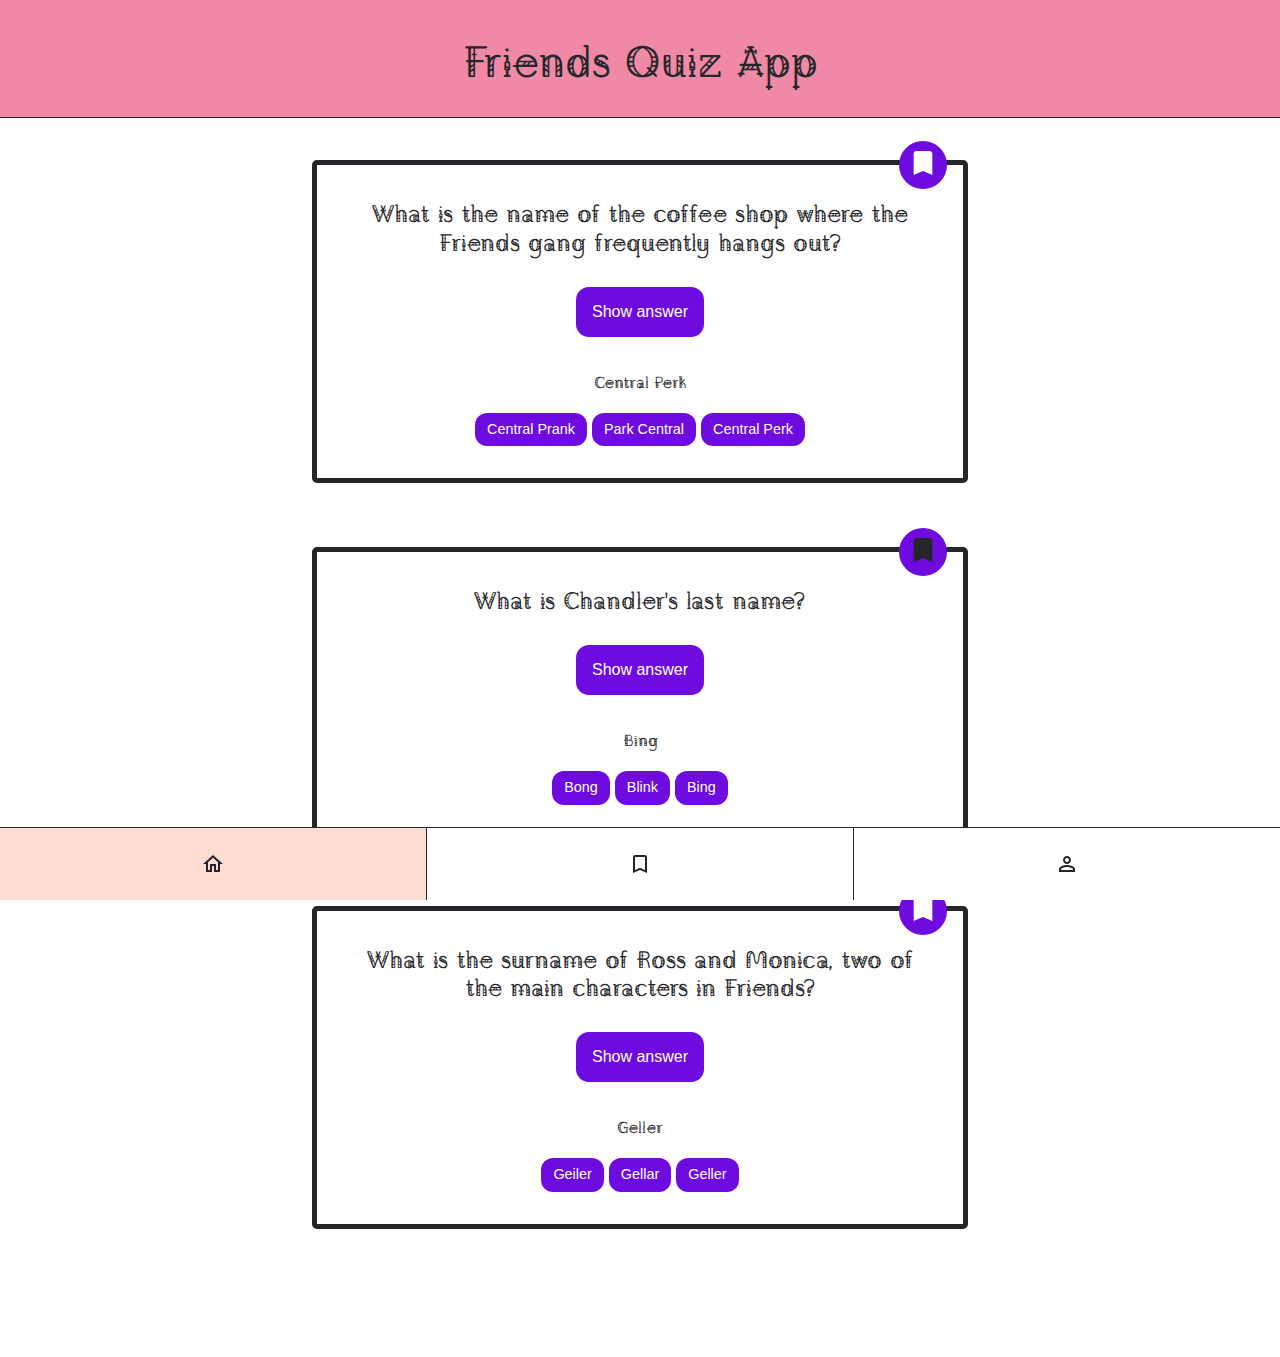
<file: index.html>
<!DOCTYPE html>
<html lang="en">
  <head>
    <meta charset="UTF-8" />
    <meta name="viewport" content="width=device-width, initial-scale=1.0" />
    <title>Friends Quiz App</title>
    <link rel="stylesheet" href="./styles.css" />
    <link
      href="https://fonts.googleapis.com/css?family=Agu Display"
      rel="stylesheet"
    />
    <script src="./index.js" defer></script>
  </head>
  <body>
    <header class="header">
      <h1 class="header__title">Friends Quiz App</h1>
    </header>
    <main>
      <ul class="card-list">
        <!--
                  FIRST CARD
                -->
        <li class="card-list__item">
          <article class="card" data-js="card">
            <h2 class="card__question">
              What is the name of the coffee shop where the Friends gang
              frequently hangs out?
            </h2>
            <button
              class="card__button-answer"
              type="button"
              data-js="answer-button"
            >
              Show answer
            </button>
            <p
              class="card__answer card__answer--active"
              data-js="answer-display"
            >
              Central Perk
            </p>
            <ul class="card__tag-list">
              <li
                class="card__tag-list-item"
                role="button"
                tabindex="0"
                aria-label="Tag: centralprank"
              >
                Central Prank
              </li>
              <li
                class="card__tag-list-item"
                role="button"
                tabindex="0"
                aria-label="Tag: parkcentral"
              >
                Park Central
              </li>
              <li
                class="card__tag-list-item"
                role="button"
                tabindex="0"
                aria-label="Tag: centralperk"
              >
                Central Perk
              </li>
            </ul>

            <div class="card__button-bookmark">
              <button class="bookmark" aria-label="bookmark" type="button">
                <svg
                  class="bookmark__icon"
                  xmlns="http://www.w3.org/2000/svg"
                  viewbox="0 0 24 24"
                >
                  <path
                    d="M17 3H7c-1.1 0-2 .9-2 2v16l7-3 7 3V5c0-1.1-.9-2-2-2z"
                  />
                </svg>
              </button>
            </div>
          </article>
        </li>
        <!--
                  SECOND CARD
                -->
        <li class="card-list__item">
          <article class="card" data-js="card">
            <h2 class="card__question">What is Chandler's last name?</h2>
            <button
              class="card__button-answer"
              type="button"
              data-js="answer-button"
            >
              Show answer
            </button>
            <p
              class="card__answer card__answer--active"
              data-js="answer-display"
            >
              Bing
            </p>
            <ul class="card__tag-list">
              <li
                class="card__tag-list-item"
                role="button"
                tabindex="0"
                aria-label="Tag: bong"
              >
                Bong
              </li>
              <li
                class="card__tag-list-item"
                role="button"
                tabindex="0"
                aria-label="Tag: blink"
              >
                Blink
              </li>
              <li
                class="card__tag-list-item"
                role="button"
                tabindex="0"
                aria-label="Tag: bing"
              >
                Bing
              </li>
            </ul>
            <div class="card__button-bookmark">
              <button
                class="bookmark bookmark--active"
                aria-label="bookmark"
                type="button"
              >
                <svg
                  class="bookmark__icon"
                  xmlns="http://www.w3.org/2000/svg"
                  viewbox="0 0 24 24"
                >
                  <path
                    d="M17 3H7c-1.1 0-2 .9-2 2v16l7-3 7 3V5c0-1.1-.9-2-2-2z"
                  />
                </svg>
              </button>
            </div>
          </article>
        </li>
        <!--
                  THIRD CARD
                -->
        <li class="card-list__item">
          <article class="card" data-js="card">
            <h2 class="card__question">
              What is the surname of Ross and Monica, two of the main characters
              in Friends?
            </h2>
            <button
              class="card__button-answer"
              type="button"
              data-js="answer-button"
            >
              Show answer
            </button>
            <p
              class="card__answer card__answer--active"
              data-js="answer-display"
            >
              Geller
            </p>
            <ul class="card__tag-list">
              <li
                class="card__tag-list-item"
                role="button"
                tabindex="0"
                aria-label="Tag: geiler"
              >
                Geiler
              </li>
              <li
                class="card__tag-list-item"
                role="button"
                tabindex="0"
                aria-label="Tag: gellar"
              >
                Gellar
              </li>
              <li
                class="card__tag-list-item"
                role="button"
                tabindex="0"
                aria-label="Tag: geller"
              >
                Geller
              </li>
            </ul>
            <div class="card__button-bookmark">
              <button class="bookmark" aria-label="bookmark" type="button">
                <svg
                  class="bookmark__icon"
                  xmlns="http://www.w3.org/2000/svg"
                  viewbox="0 0 24 24"
                >
                  <path
                    d="M17 3H7c-1.1 0-2 .9-2 2v16l7-3 7 3V5c0-1.1-.9-2-2-2z"
                  />
                </svg>
              </button>
            </div>
          </article>
        </li>
      </ul>
    </main>

    <nav class="navigation">
      <ul class="navigation__list">
        <li class="navigation__list-item navigation__list-item--active">
          <a
            class="navigation__link"
            href="index.html"
            aria-label="go to home page"
          >
            <svg
              xmlns="http://www.w3.org/2000/svg"
              height="24px"
              viewbox="0 0 24 24"
              width="24px"
            >
              <path
                d="M12 5.69l5 4.5V18h-2v-6H9v6H7v-7.81l5-4.5M12 3L2 12h3v8h6v-6h2v6h6v-8h3L12 3z"
              />
            </svg>
          </a>
        </li>
        <li class="navigation__list-item">
          <a
            class="navigation__link"
            href="bookmarks.html"
            aria-label="go to bookmarks page"
          >
            <svg
              xmlns="http://www.w3.org/2000/svg"
              height="24px"
              viewbox="0 0 24 24"
              width="24px"
            >
              <path
                d="M17 3H7c-1.1 0-2 .9-2 2v16l7-3 7 3V5c0-1.1-.9-2-2-2zm0 15l-5-2.18L7 18V5h10v13z"
              />
            </svg>
          </a>
        </li>
        <li class="navigation__list-item">
          <a
            class="navigation__link"
            href="profile.html"
            aria-label="go to profile page"
          >
            <svg
              xmlns="http://www.w3.org/2000/svg"
              height="24px"
              viewbox="0 0 24 24"
              width="24px"
            >
              <path
                d="M12 6c1.1 0 2 .9 2 2s-.9 2-2 2-2-.9-2-2 .9-2 2-2m0 9c2.7 0 5.8 1.29 6 2v1H6v-.99c.2-.72 3.3-2.01 6-2.01m0-11C9.79 4 8 5.79 8 8s1.79 4 4 4 4-1.79 4-4-1.79-4-4-4zm0 9c-2.67 0-8 1.34-8 4v3h16v-3c0-2.66-5.33-4-8-4z"
              />
            </svg>
          </a>
        </li>
      </ul>
    </nav>
  </body>
</html>
</file>
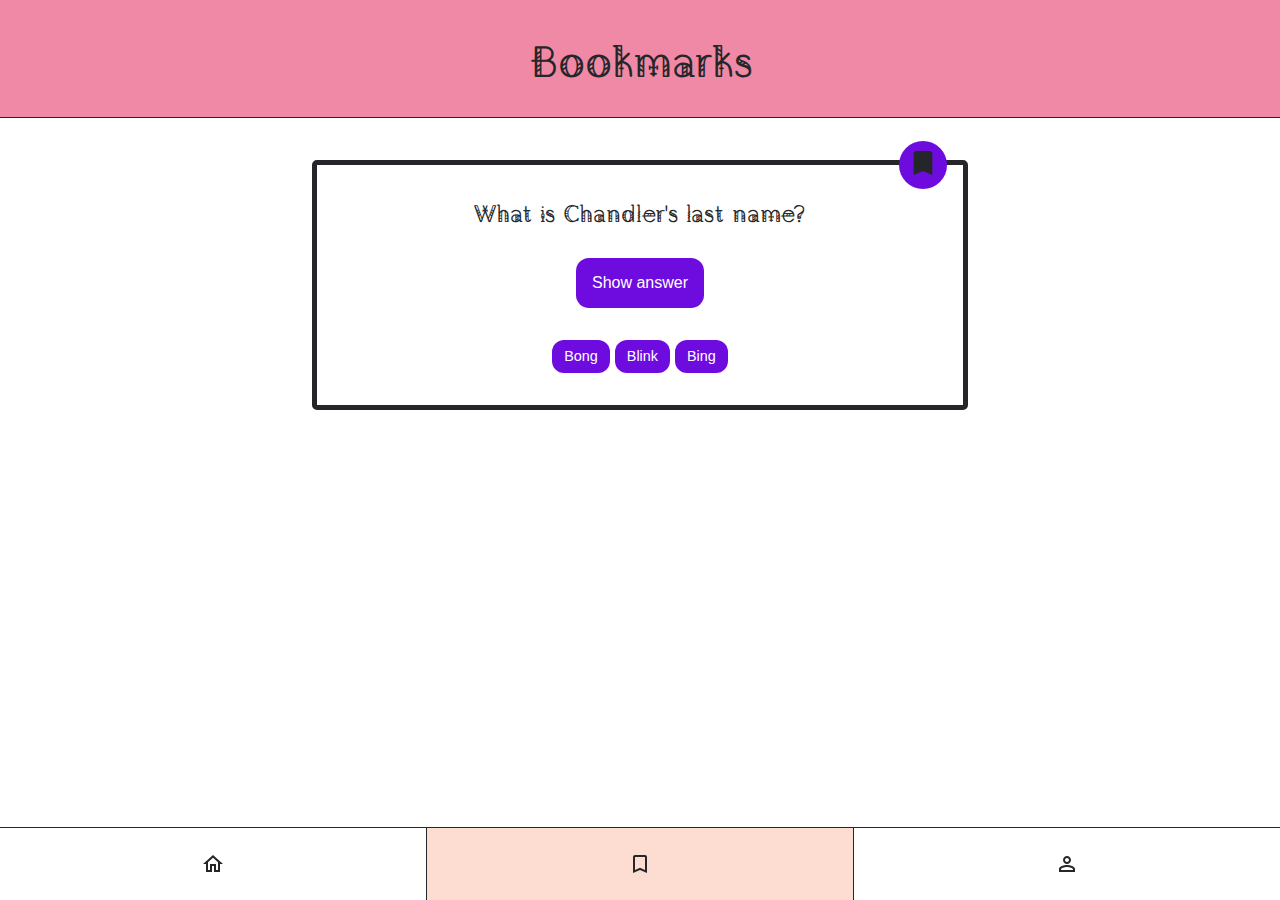
<file: bookmarks.html>
<!DOCTYPE html>
<html lang="en">
  <head>
    <meta charset="UTF-8" />
    <meta http-equiv="X-UA-Compatible" content="IE=edge" />
    <meta name="viewport" content="width=device-width, initial-scale=1.0" />
    <title>Quiz-App</title>
    <link rel="stylesheet" href="./styles.css" />
    <link
      href="https://fonts.googleapis.com/css?family=Agu Display"
      rel="stylesheet"
    />
    <script src="./index.js" defer></script>
  </head>
  <body>
    <header class="header">
      <h1 class="header__title">Bookmarks</h1>
    </header>
    <main>
      <ul class="card-list">
        <li class="card-list__item">
          <article class="card">
            <h2 class="card__question">What is Chandler's last name?</h2>
            <button class="card__button-answer" type="button">
              Show answer
            </button>
            <p class="card__answer">Bing</p>
            <ul class="card__tag-list">
              <li class="card__tag-list-item">Bong</li>
              <li class="card__tag-list-item">Blink</li>
              <li class="card__tag-list-item">Bing</li>
            </ul>
            <div class="card__button-bookmark">
              <button
                class="bookmark bookmark--active"
                aria-label="bookmark"
                type="button"
              >
                <svg
                  class="bookmark__icon"
                  xmlns="http://www.w3.org/2000/svg"
                  viewbox="0 0 24 24"
                >
                  <path
                    d="M17 3H7c-1.1 0-2 .9-2 2v16l7-3 7 3V5c0-1.1-.9-2-2-2z"
                  />
                </svg>
              </button>
            </div>
          </article>
        </li>
      </ul>
    </main>

    <nav class="navigation">
      <ul class="navigation__list">
        <li class="navigation__list-item">
          <a
            class="navigation__link"
            href="index.html"
            aria-label="go to home page"
          >
            <svg
              xmlns="http://www.w3.org/2000/svg"
              height="24px"
              viewbox="0 0 24 24"
              width="24px"
            >
              <path
                d="M12 5.69l5 4.5V18h-2v-6H9v6H7v-7.81l5-4.5M12 3L2 12h3v8h6v-6h2v6h6v-8h3L12 3z"
              />
            </svg>
          </a>
        </li>
        <li class="navigation__list-item navigation__list-item--active">
          <a
            class="navigation__link"
            href="bookmarks.html"
            aria-label="go to bookmarks page"
          >
            <svg
              xmlns="http://www.w3.org/2000/svg"
              height="24px"
              viewbox="0 0 24 24"
              width="24px"
            >
              <path
                d="M17 3H7c-1.1 0-2 .9-2 2v16l7-3 7 3V5c0-1.1-.9-2-2-2zm0 15l-5-2.18L7 18V5h10v13z"
              />
            </svg>
          </a>
        </li>
        <li class="navigation__list-item">
          <a
            class="navigation__link"
            href="profile.html"
            aria-label="go to profile page"
          >
            <svg
              xmlns="http://www.w3.org/2000/svg"
              height="24px"
              viewbox="0 0 24 24"
              width="24px"
            >
              <path
                d="M12 6c1.1 0 2 .9 2 2s-.9 2-2 2-2-.9-2-2 .9-2 2-2m0 9c2.7 0 5.8 1.29 6 2v1H6v-.99c.2-.72 3.3-2.01 6-2.01m0-11C9.79 4 8 5.79 8 8s1.79 4 4 4 4-1.79 4-4-1.79-4-4-4zm0 9c-2.67 0-8 1.34-8 4v3h16v-3c0-2.66-5.33-4-8-4z"
              />
            </svg>
          </a>
        </li>
      </ul>
    </nav>
  </body>
</html>
</file>
<file: styles.css>
@import "./global.css";

@import "./components/bookmark/bookmark.css";
@import "./components/card-list/card-list.css";
@import "./components/card/card.css";
@import "./components/header/header.css";
@import "./components/navigation/navigation.css";
@import "./components/profile/profile.css";
@import "./components/counter-list/counter-list.css";
</file>
